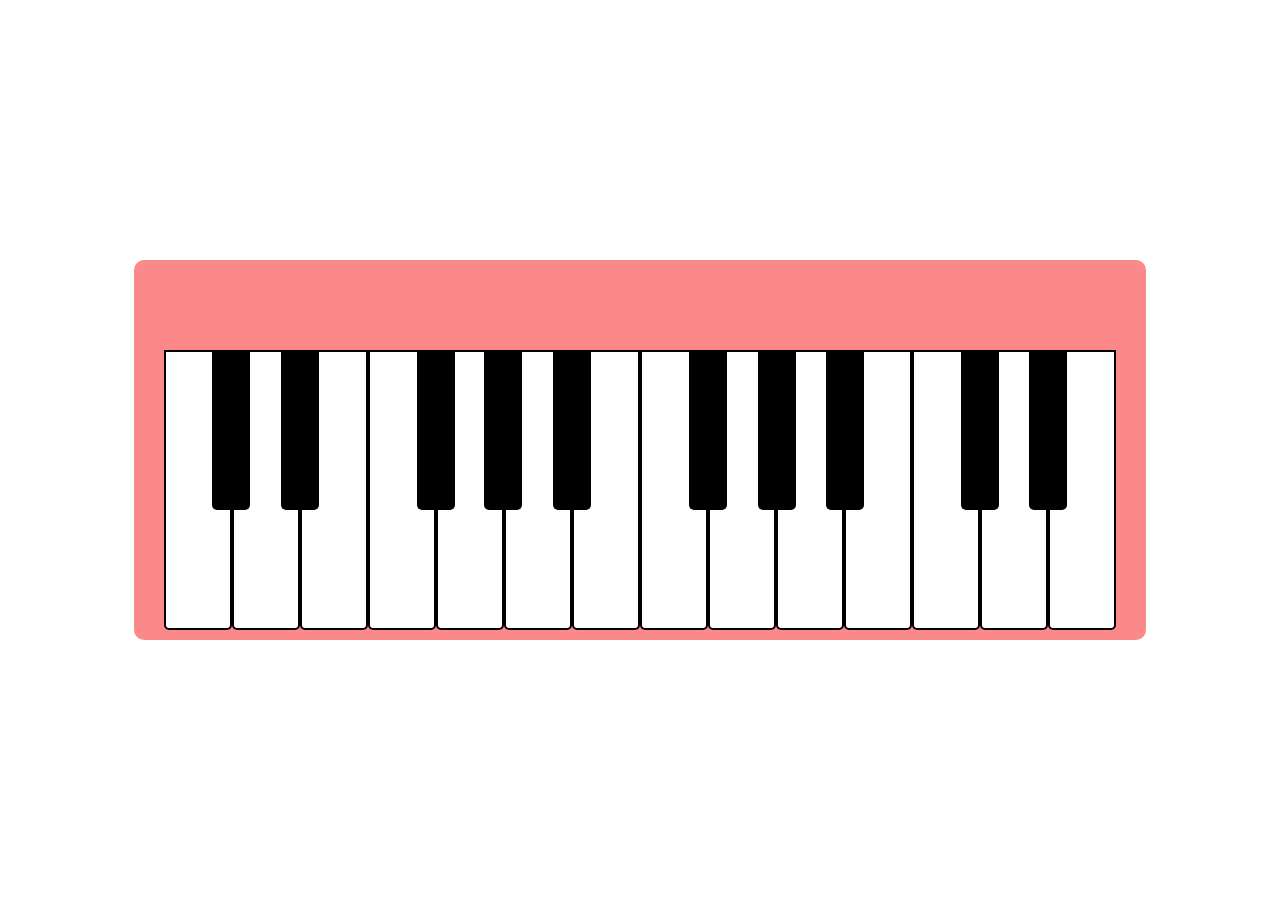
<file: piano/index.html>
<!DOCTYPE html>
<html lang="en">
<head>
    <meta charset="UTF-8">
    <title>Piano</title>
    <link rel="stylesheet" href="styles.css"/>
</head>
<body>
<div id="piano">
    <div class="keys">

        <div class="black-keys">

            <div class="key black-key"></div>
            <div class="key black-key"></div>
            <div class="key black-key"></div>
            <div class="key black-key"></div>
            <div class="key black-key"></div>
            <div class="key black-key"></div>
            <div class="key black-key"></div>
            <div class="key black-key"></div>
            <div class="key black-key"></div>
            <div class="key black-key"></div>

        </div>

        <div class="white-keys">

            <div class="key white-key"></div>
            <div class="key white-key"></div>
            <div class="key white-key"></div>
            <div class="key white-key"></div>
            <div class="key white-key"></div>
            <div class="key white-key"></div>
            <div class="key white-key"></div>
            <div class="key white-key"></div>
            <div class="key white-key"></div>
            <div class="key white-key"></div>
            <div class="key white-key"></div>
            <div class="key white-key"></div>
            <div class="key white-key"></div>
            <div class="key white-key"></div>

        </div>
    </div>
</div>


<script src="script.js">

</script>
</body>
</html>
</file>
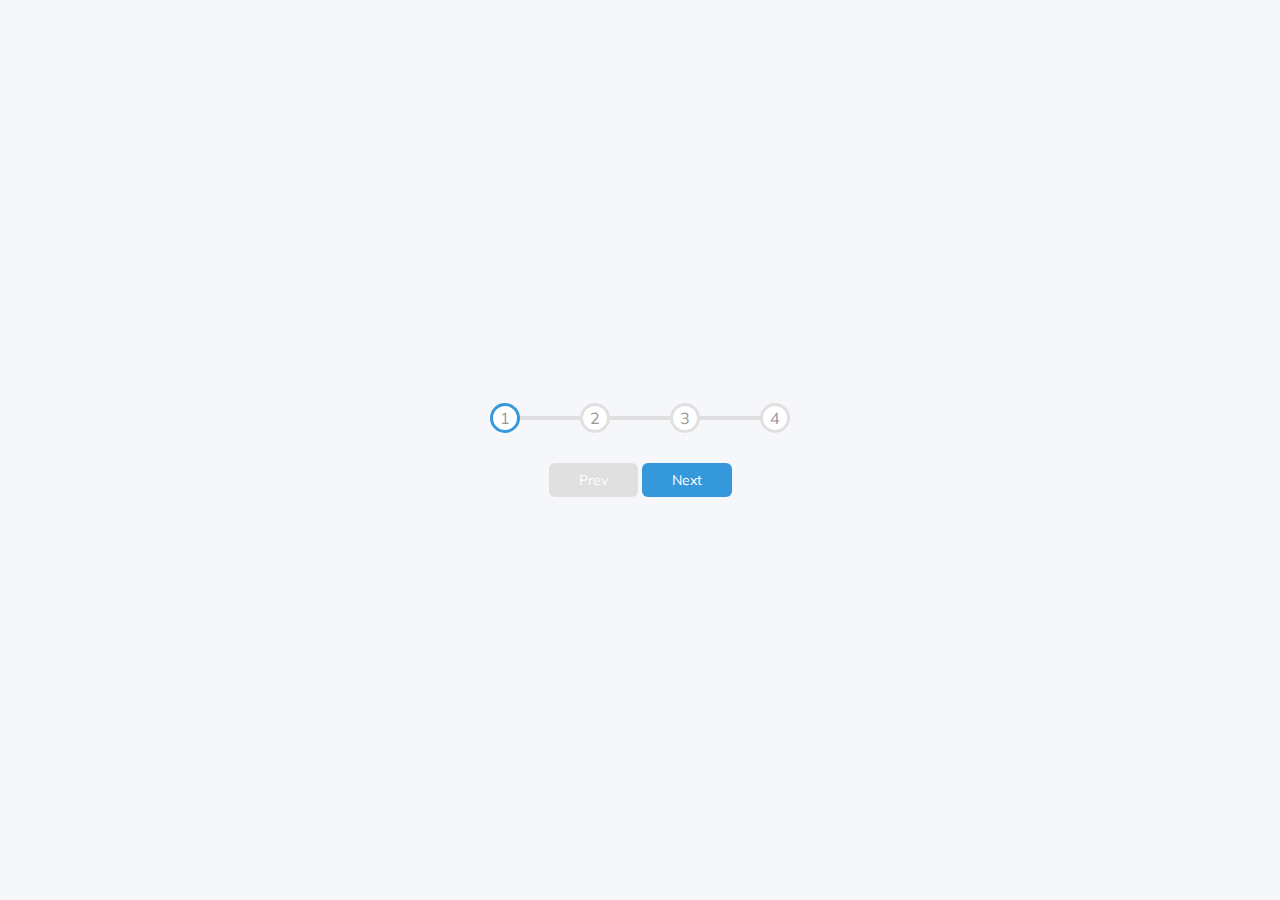
<file: Progress Steps/index.html>
<!doctype html>
<html lang="en">
<head>
    <meta charset="UTF-8">
    <meta name="viewport" content="width=device-width, initial-scale=1.0">

    <link rel="stylesheet" href="style.css">

    <link rel="stylesheet" href="https://cdnjs.cloudflare.com/ajax/libs/font-awesome/6.1.2/css/all.min.css"
          integrity="sha512-1sCRPdkRXhBV2PBLUdRb4tMg1w2YPf37qatUFeS7zlBy7jJI8Lf4VHwWfZZfpXtYSLy85pkm9GaYVYMfw5BC1A=="
          crossorigin="anonymous" referrerpolicy="no-referrer"/>
    <title>Progress Steps</title>
</head>
<body>

<div class="container">

    <div class="progress-container">
        <div class="progress" id="progress"></div>

        <div class="circle active">1</div>
        <div class="circle">2</div>
        <div class="circle">3</div>
        <div class="circle">4</div>

    </div>

    <button class="btn" id="prev" disabled>Prev</button>
    <button class="btn" id="next">Next</button>

</div>

<script src="script.js"></script>
</body>
</html>
</file>
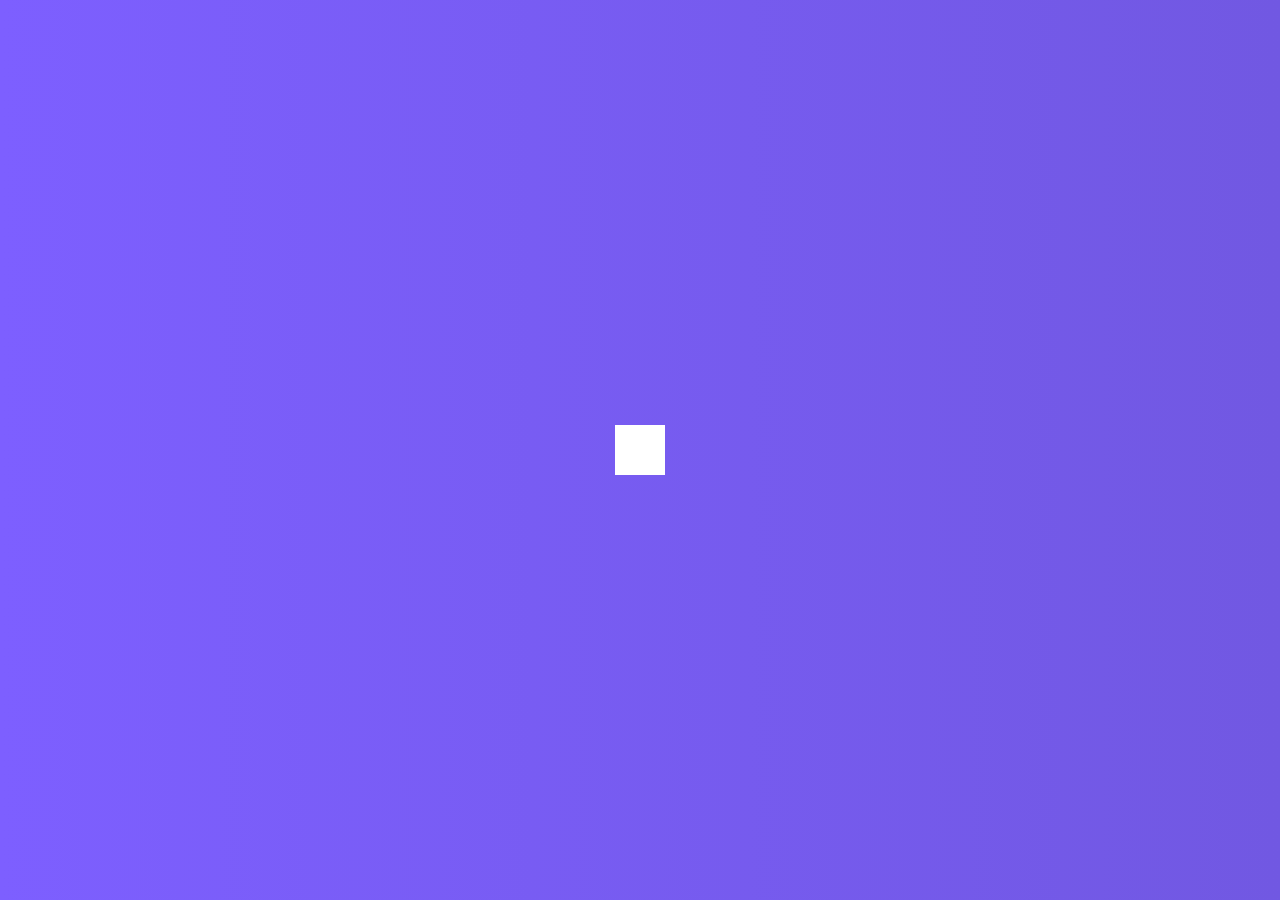
<file: search bar hidden/index.html>
<!doctype html>
<html lang="en">
<head>
    <meta charset="UTF-8">
    <meta name="viewport" content="width=device-width, initial-scale=1.0">

    <link rel="stylesheet" href="style.css">

    <link rel="stylesheet" href="https://cdnjs.cloudflare.com/ajax/libs/font-awesome/6.1.2/css/all.min.css"
          integrity="sha512-1sCRPdkRXhBV2PBLUdRb4tMg1w2YPf37qatUFeS7zlBy7jJI8Lf4VHwWfZZfpXtYSLy85pkm9GaYVYMfw5BC1A=="
          crossorigin="anonymous" referrerpolicy="no-referrer"/>
    <title>search Bar Hidden</title>
</head>
<body>

<div class="search">
    <input type="text" class="input" placeholder="search ...."/>
    <button class="btn">
        <i class="fas fa-search"></i>
    </button>
</div>

<script src="script.js"></script>
</body>
</html>
</file>
<file: piano/styles.css>
body {

    margin: 0;
    padding: 0;
    display: flex;
    justify-content: center;
    height: 100vh;
    align-items: center;
}

#piano {
    height: 290px;
    padding: 90px 30px 0 30px;
    background-color: #fc8989;
    border-radius: 10px;
}

.keys {
    position: relative;
}

.white-keys {
    display: flex;
}

.black-keys {
    display: flex;
    position: relative;

}

.white-key {
    width: 68px;
    height: 280px;
    background-color: #fff;
    border-radius: 0 0 5px 5px;
    border: solid #000 2px;
    box-sizing: border-box;

}

.black-key {
    width: 38px;
    height: 160px;
    border-radius: 0 0 5px 5px;
    box-sizing: border-box;
    position: absolute;
    background-color: black;
}

.black-key:nth-child(1){
    left: 48px;
}

.black-key:nth-child(2){
    left: 117px;
}

.black-key:nth-child(3){
    left: 253px;
}

.black-key:nth-child(4){
    left: 320px;
}
.black-key:nth-child(5){
    left: 389px;
}
.black-key:nth-child(6){
    left: 525px;
}
.black-key:nth-child(7){
    left: 594px;
}
.black-key:nth-child(8){
    left: 662px;
}
.black-key:nth-child(9){
    left: 797px;
}
.black-key:nth-child(10){
    left: 865px;
}
</file>
<file: Progress Steps/style.css>
@import url('https://fonts.googleapis.com/css?family=Muli&display=swap');

:root {
    --line-border-fill: #3498db;
    --line-border-empty: #e0e0e0;
}

body {
    font-family: 'Muli', sans-serif;
    background-color: #f6f7fb;
    display: flex;
    flex-direction: column;
    align-items: center;
    justify-content: center;
    height: 100vh;
    margin: 0;
    overflow: hidden;
}

* {
    box-sizing: border-box;

}

.container {
    text-align: center;
}

.progress-container {

    display: flex;
    justify-content: space-between;
    width: 300px;
    margin-bottom: 30px;
    max-width: 100%;
    position: relative;
}

.progress-container::before {
    content: '';
    background-color: var(--line-border-empty);
    position: absolute;
    height: 4px;
    width: 100%;
    top: 50%;
    left: 0;
    transform: translateY(-2px);
    z-index: -1;

}

.progress {
    background-color: var(--line-border-fill);
    position: absolute;
    height: 4px;
    width: 0;
    top: 50%;
    left: 0;
    transform: translateY(-2px);
    z-index: -1;
    transition: 0.4s ease;
}

.circle {
    background-color: white;
    height: 30px;
    width: 30px;
    border-radius: 50%;
    display: flex;
    align-items: center;
    justify-content: center;
    color: #999;
    border: 3px solid var(--line-border-empty);
    transition: 0.4s ease;

}

.circle.active {
    border-color: var(--line-border-fill);
}

.btn {

    background-color: var(--line-border-fill);
    border: 0;
    color: #ffffff;
    padding: 8px 30px;
    border-radius: 6px;
    cursor: pointer;
    font-family: inherit;
    font-size: 14px;
}

.btn:active {
    transform: scale(0.95);
}

.btn:focus {
    outline: 0;

}

.btn:disabled {
    background-color: var(--line-border-empty);
    cursor: not-allowed;
}
</file>
<file: search bar hidden/style.css>
@import url('https://fonts.googleapis.com/css2?family=Roboto:wght@400;700&display=swap');

body {
    font-family: 'Roboto', sans-serif;
    display: flex;
    align-items: center;
    justify-content: center;
    height: 100vh;
    margin: 0;
    overflow: hidden;
    background-image: linear-gradient(90deg, #7d5fff, #7158e2);
}

* {
    box-sizing: border-box;
}


.search {
    position: relative;
    height: 50px;
}

.search .input {
    background-color: #fff;
    border: 0;
    font-size: 18px;
    padding: 15px;
    height: 50px;
    width: 50px;
    transition: width 0.3s ease;
}

.btn {
    background-color: white;
    border: 0;
    font-size: 24px;
    height: 50px;
    width: 50px;
    position: absolute;
    top: 0;
    left: 0;
    transition: transform 0.3s ease;
    cursor: pointer;
}

.btn:focus,
.input:focus {
    outline: none;
}

.search.active input {
    width: 200px;
}

.search.active .btn{
    transform: translateX(198px);
}
</file>
